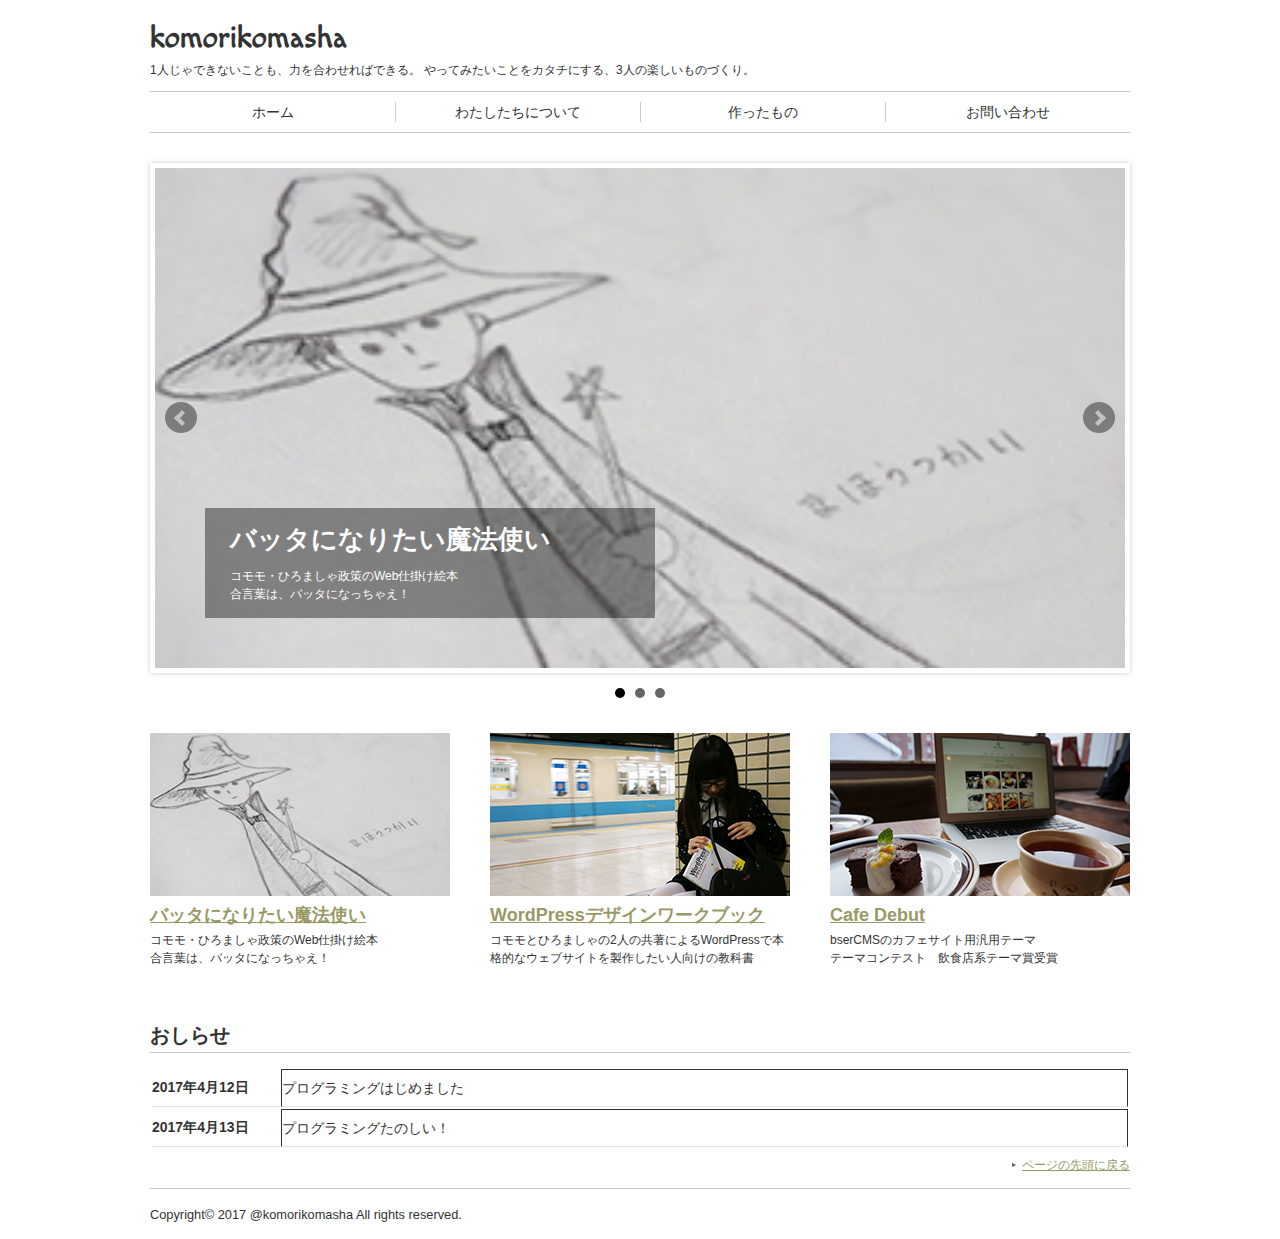
<file: www/index.html>
<!DOCTYPE html>
<html lang="ja">

<div id="page">
  <header id="pageHead">
      <meta charset="utf-8">
      <title>komorikomasha</title>
      <meta name="discliption" content="komorikomashaはコモモとかの活動紹介のサイトです。">
      <link rel="stylesheet" href="common/css/style.css">
      <link rel="stylesheet" href="common/css/normalize.css">

      <script src="common/js/jquery-3.2.1.min.js"></script>
      <script src="common/js/jquery.bxslider/jquery.bxslider.js"></script>
      <link rel="stylesheet" href="common/js/jquery.bxslider/jquery.bxslider.css">
      <script>$(document).ready(function(){
  $('.bxslider').bxSlider({
    auto: true,
    speed: 1000,
    pause: 4000
  });
});</script>

  </header>

  <body>

  <header id="pageHead">
    <h1 id="siteTitle" class="pageTitle">komorikomasha</h1>
    <p id="catchcopy">1人じゃできないことも、力を合わせればできる。
    やってみたいことをカタチにする、3人の楽しいものづくり。</p>
    <nav class="grobalNavi"> 
      <ul>
        <li><a href="index.html">ホーム</a></li>
        <li> <a href="about/index.html">わたしたちについて</a></li>
        <li><a href="portfolio/index.html">作ったもの</a></li>
        <li><a href="contact/index.html">お問い合わせ</a></li>
      </ul>
    </nav>
  </header>

  <div id="pageBody">
    <section class="mainVisual">
      <ul class="bxslider">
        <li>
          <div class="mainVisualText">
            <h1>バッタになりたい魔法使い</h1>
            <p>コモモ・ひろましゃ政策のWeb仕掛け絵本<br>合言葉は、バッタになっちゃえ！</p>
          </div>
          <img src="portfolio/images/index_03.jpg" width="980" height="500" alt="">
        </li>

        <li>
          <div class="mainVisualText">
            <h1>WordPressデザインワークブック</h1>
            <p>モモとひろましゃの2人の共著によるWordPressで本格的なウェブサイトを製作したい人向けの教科書</p>
          </div>
          <img src="portfolio/images/index_02.jpg" width="980" height="500" alt="">
        </li>

        <li>
          <div class="mainVisualText">
            <h1>Cafe Debut</h1>
            <p>bserCMSのカフェサイト用汎用テーマ<br>テーマコンテスト　飲食店系テーマ賞受賞</p>
          </div>
          <img src="portfolio/images/index_01.jpg" width="980" height="500" alt="">
        </li>        
      </ul>

    </section>

    <section class="portfolioIndex">
      <article>
        <a href="portfolio/03.html">
        <img src="portfolio/images/index_03.jpg" width="300" height="163" al></a>
        <h2><a href="portfolio/03.html">バッタになりたい魔法使い</a></h2>
        <p>コモモ・ひろましゃ政策のWeb仕掛け絵本<br>合言葉は、バッタになっちゃえ！</p>
      </article>
     
      <article>
        <a href="portfolio/02.html">
        <img src="portfolio/images/index_02.jpg" width="300" height="163" al></a>
        <h2><a href="portfolio/02.html">WordPressデザインワークブック</a></h2>
        <p>コモモとひろましゃの2人の共著によるWordPressで本格的なウェブサイトを製作したい人向けの教科書</p>
      </article>
      
      <article>
        <a href="portfolio/01.html">
        <img src="portfolio/images/index_01.jpg" width="300" height="163" al></a>
        <h2><a href="portfolio/01.html">Cafe Debut</a></h2>
        <p>bserCMSのカフェサイト用汎用テーマ<br>テーマコンテスト　飲食店系テーマ賞受賞</p>
      </article>
    </section>
    
    <section class="news">
      <h1>おしらせ</h1>
      <table>
        <tr>
          <th><time datetime="2017-04-12">2017年4月12日</time></th>
          <td>プログラミングはじめました</td>
        </tr>
        <tr>
          <th><time datetime="2017-04-13">2017年4月13日</timte></th>
          <td>プログラミングたのしい！</td>
        </tr>
      </table>
    </section> 

  </div>

  <p class="pagetop"> <a href="#page">ページの先頭に戻る</a></p>


  <footer id="pageFoot">
      <p id="copyright"><small>Copyright&copy; 2017 @komorikomasha All rights reserved.</small></p>
  </footer>

</div>

</body>
</html>
</file>
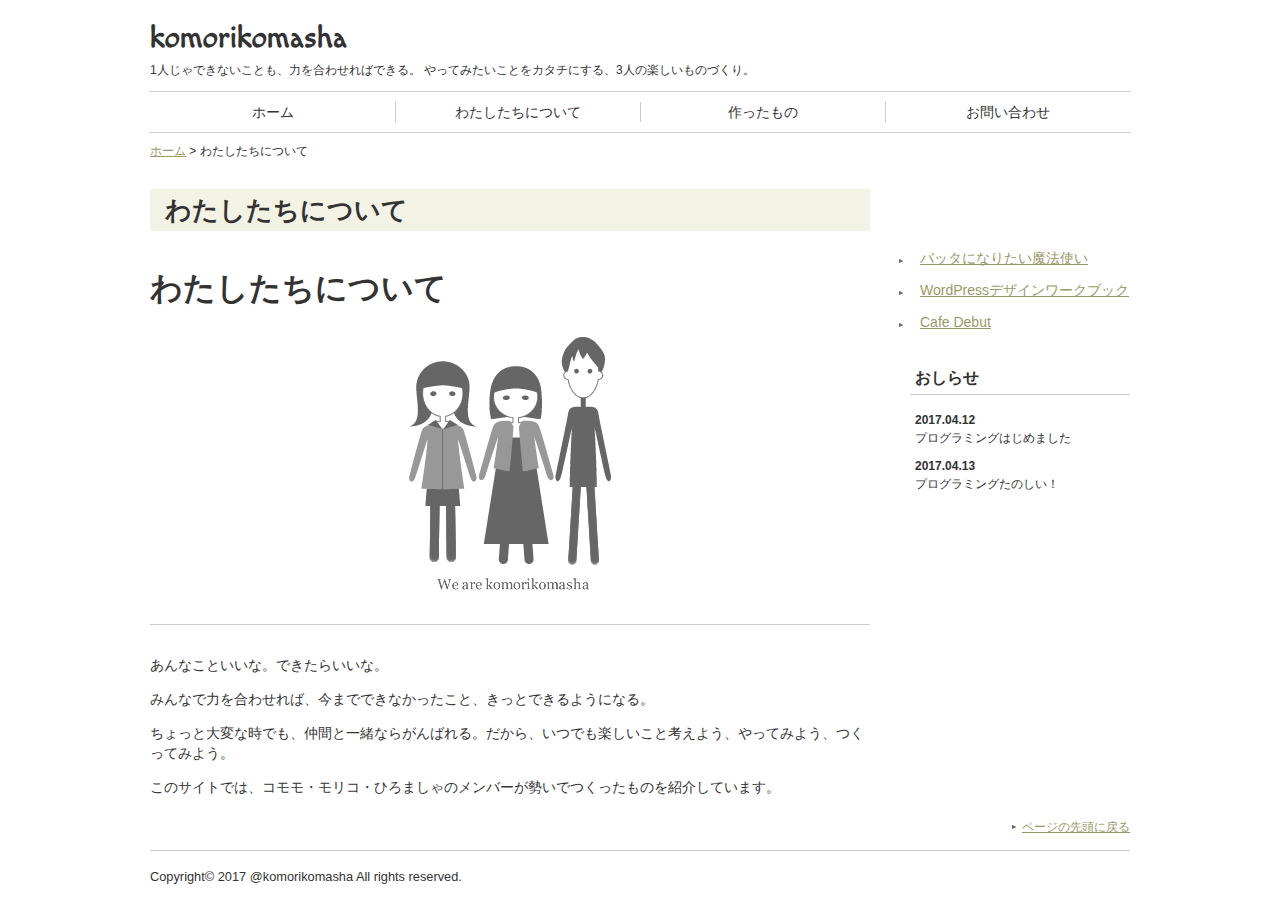
<file: www/about/index.html>
<!DOCTYPE html>
<html lang="ja">

<div id="page">
  <header id="pageHead">
      <meta charset="utf-8">
      <title>わたしたちについて</title>
      <link rel="stylesheet" href="../common/css/style.css">
      <link rel="stylesheet" href="../common/css/normalize.css">
  </header>

  <body>

  <header id="pageHead">
    <h1 id="siteTitle" class="pageTitle">komorikomasha</h1>
    <p id="catchcopy">1人じゃできないことも、力を合わせればできる。
    やってみたいことをカタチにする、3人の楽しいものづくり。</p>
    <nav class="grobalNavi"> 
      <ul>
        <li><a href="../index.html">ホーム</a></li>
        <li class="contact"> <a href="index.html">わたしたちについて</a></li>
        <li><a href="../portfolio/index.html">作ったもの</a></li>
        <li><a href="../contact/index.html">お問い合わせ</a></li>
      </ul>
    </nav>
  </header>

  <p class="topicPath">
    <a href="../index.html">ホーム</a> &gt; わたしたちについて
  </p>

  <div id="pageBody">
    <div id="pageBodyMain">
        <h1 class="pageTitle">わたしたちについて</h1>
    </div>
      <div id="pageBodyMain">
        <article clss="articleDetail">
          <h1 ckass="pageTitle">わたしたちについて</h1>
          <div class="imageCenter">
            <img src="images/img_01.png" alt="We Are Komorikomasha" width="202" height="253">
          </div>
          <p>あんなこといいな。できたらいいな。</p>
          <p>みんなで力を合わせれば、今までできなかったこと、きっとできるようになる。</p>
          <p>ちょっと大変な時でも、仲間と一緒ならがんばれる。だから、いつでも楽しいこと考えよう、やってみよう、つくってみよう。</p>
          <p>このサイトでは、コモモ・モリコ・ひろましゃのメンバーが勢いでつくったものを紹介しています。</p>
        </article>
      </div>

      <div id="pageBodySub">
         <nav class="localNavi"> 
          <ul>
            <li><a href="03.html">バッタになりたい魔法使い</a></li>
            <li><a href="02.html">WordPressデザインワークブック</a></li>
            <li><a href="01.html">Cafe Debut</a></li>
          </ul>
        </nav>
        <section class="newsList">
          <h2>おしらせ</h2>
          <ul>
            <li><time datetime="2017-04-12">2017.04.12</time>プログラミングはじめました</li>
            <li><time datetime="2017-04-12">2017.04.13</time>プログラミングたのしい！</li>
          </ul>
        </section>
      </div>

  </div>

  <p class="pagetop"> <a href="#page">ページの先頭に戻る</a></p>


  <footer id="pageFoot">
      <p id="copyright"><small>Copyright&copy; 2017 @komorikomasha All rights reserved.</small></p>
  </footer>

</div>

</body>
</html>
</file>
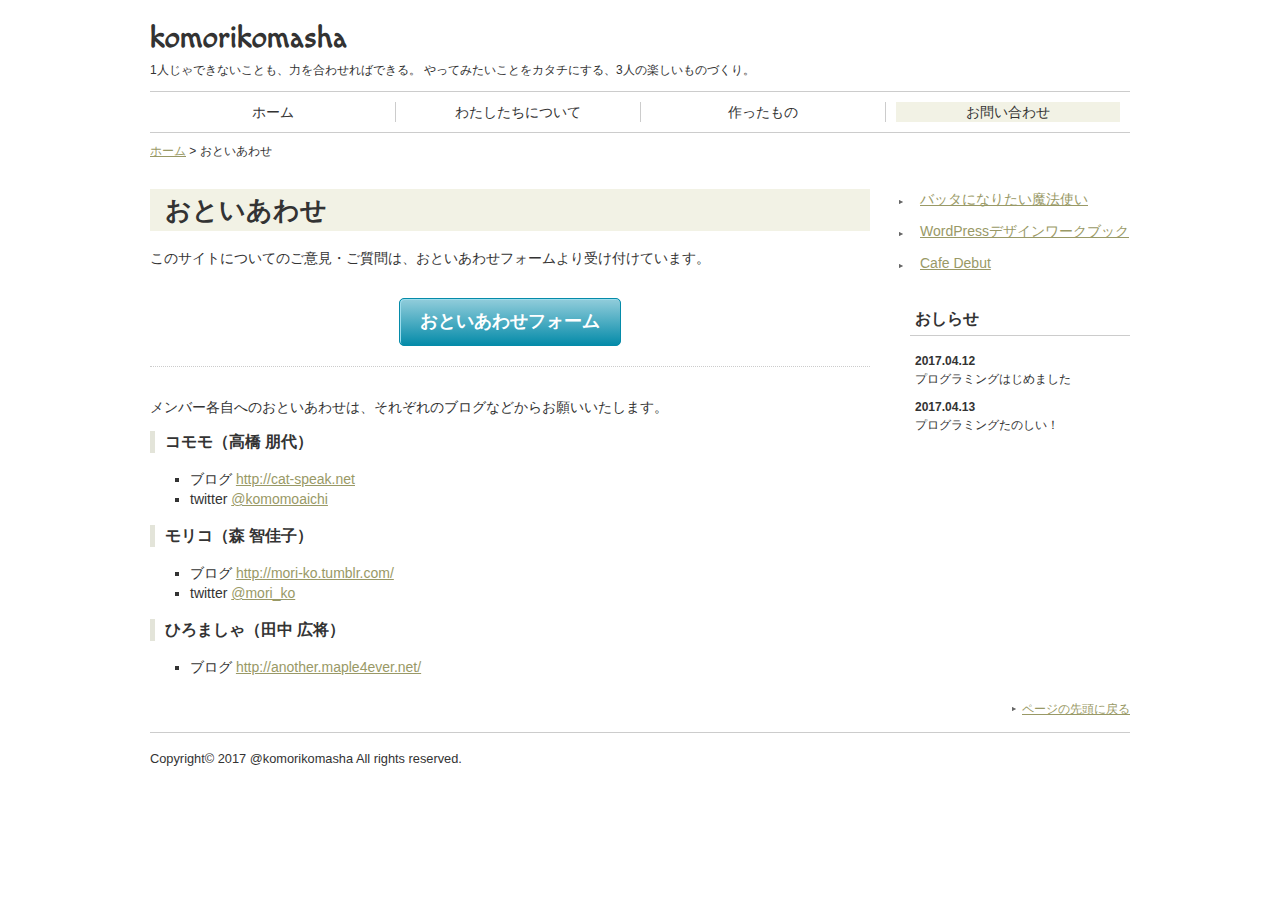
<file: www/contact/index.html>
<!DOCTYPE html>
<html lang="ja">

<div id="page">
  <header id="pageHead">
      <meta charset="utf-8">
      <title>作ったもの</title>
      <link rel="stylesheet" href="../common/css/style.css">
      <link rel="stylesheet" href="../common/css/normalize.css">
  </header>

  <body>

  <header id="pageHead">
    <h1 id="siteTitle" class="pageTitle">komorikomasha</h1>
    <p id="catchcopy">1人じゃできないことも、力を合わせればできる。
    やってみたいことをカタチにする、3人の楽しいものづくり。</p>
    <nav class="grobalNavi"> 
      <ul>
        <li><a href="../index.html">ホーム</a></li>
        <li> <a href="../about/index.html">わたしたちについて</a></li>
        <li><a href="../portfolio/index.html">作ったもの</a></li>
        <li class="current"><a href="index.html">お問い合わせ</a></li>
      </ul>
    </nav>
  </header>

  <p class="topicPath">
    <a href="../index.html">ホーム</a> &gt; おといあわせ
  </p>

  <div id="pageBody">
      <div id="pageBodyMain">
        <article class="articleDetail">
          <h1 class="pageTitle">おといあわせ</h1>

        <p>このサイトについてのご意見・ご質問は、おといあわせフォームより受け付けています。</p>
        <p class="btn"><a href="https://goo.gl/forms/KBG5Hlodp1RgxtVh2" target="_blank">おといあわせフォーム</a></p>
        <p>メンバー各自へのおといあわせは、それぞれのブログなどからお願いいたします。</p>

          <section>
            <h2 class="heading-typeB">コモモ（高橋 朋代）</h2>
            <ul>
              <li>ブログ <a href="http://cat-speak.net">http://cat-speak.net</a></li>
              <li>twitter <a href="https:twitter.com/komomoaichi">@komomoaichi</a></li>
            </ul>
          </section>
          
          <section>
            <h2 class="heading-typeB">モリコ（森 智佳子）</h2>
            <ul>
              <li>ブログ <a href="http://mori-ko.tumblr.com/">http://mori-ko.tumblr.com/</a></li>
              <li>twitter <a href="https:twitter.com/mori_ko">@mori_ko</a></li>
            </ul>
          </section>
          
          <section>
            <h2 class="heading-typeB">ひろましゃ（田中 広将）</h2>
            <ul>
              <li>ブログ <a href="http://another.maple4ever.net/">http://another.maple4ever.net/</a></li>
            </ul>
          </section>
        </article>
      </div>
        
      <div id="pageBodySub">
         <nav class="localNavi"> 
          <ul>
            <li><a href="03.html">バッタになりたい魔法使い</a></li>
            <li><a href="02.html">WordPressデザインワークブック</a></li>
            <li><a href="01.html">Cafe Debut</a></li>
          </ul>
        </nav>
        <section class="newsList">
          <h2>おしらせ</h2>
          <ul>
            <li><time datetime="2017-04-12">2017.04.12</time>プログラミングはじめました</li>
            <li><time datetime="2017-04-12">2017.04.13</time>プログラミングたのしい！</li>
          </ul>
        </section>
      </div>

  </div>

  <p class="pagetop"> <a href="#page">ページの先頭に戻る</a></p>


  <footer id="pageFoot">
      <p id="copyright"><small>Copyright&copy; 2017 @komorikomasha All rights reserved.</small></p>
  </footer>

</div>

</body>
</html>
</file>
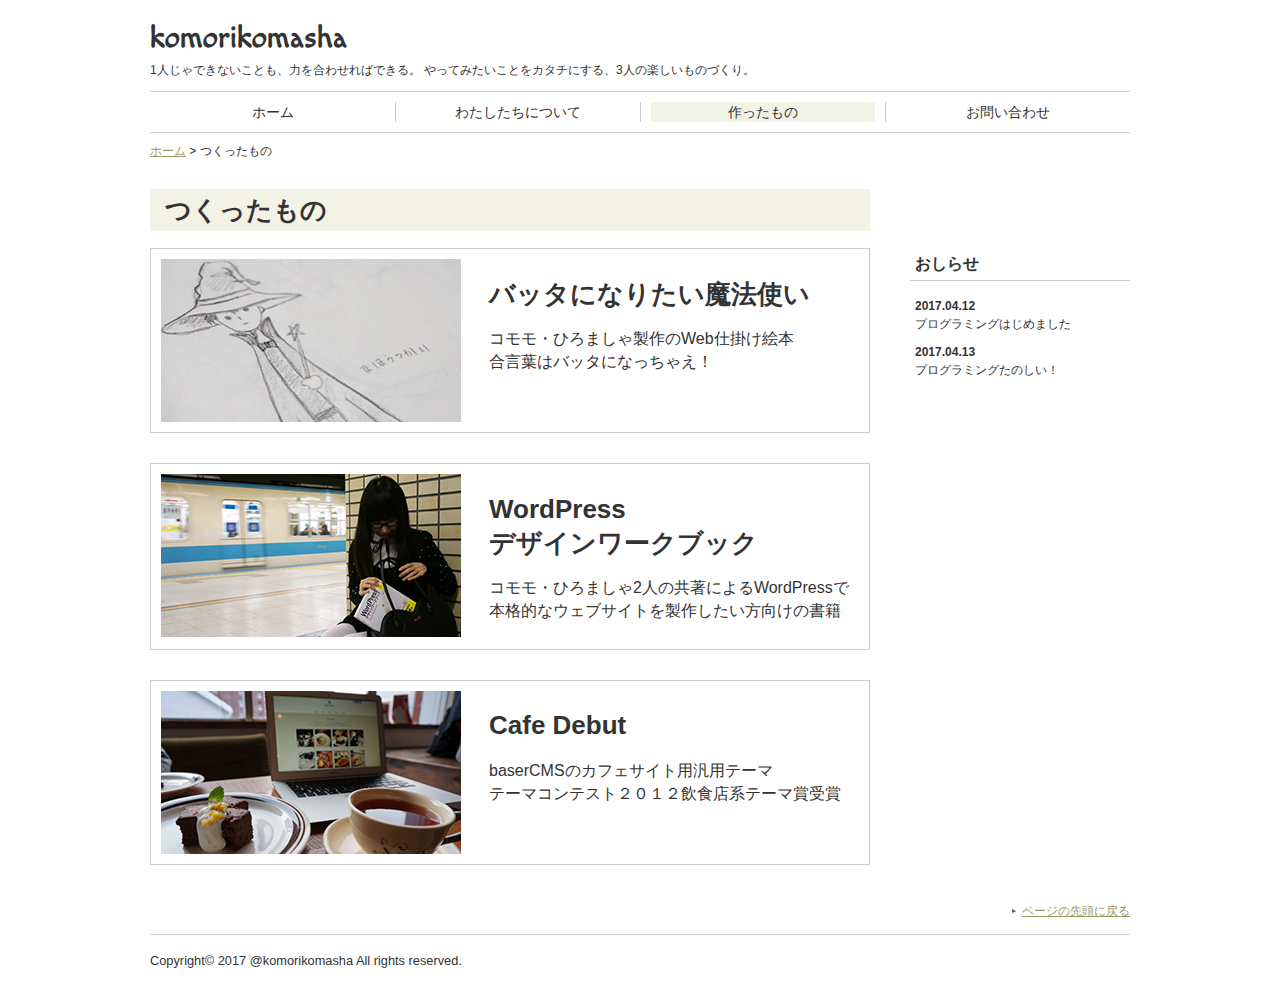
<file: www/portfolio/index.html>
<!DOCTYPE html>
<html lang="ja">

<div id="page">
  <header id="pageHead">
      <meta charset="utf-8">
      <title>作ったもの</title>
      <link rel="stylesheet" href="../common/css/style.css">
      <link rel="stylesheet" href="../common/css/normalize.css">
  </header>

  <body>

  <header id="pageHead">
    <h1 id="siteTitle" class="pageTitle">komorikomasha</h1>
    <p id="catchcopy">1人じゃできないことも、力を合わせればできる。
    やってみたいことをカタチにする、3人の楽しいものづくり。</p>
    <nav class="grobalNavi"> 
      <ul>
        <li><a href="../index.html">ホーム</a></li>
        <li> <a href="../about/index.html">わたしたちについて</a></li>
        <li class="current"><a href="index.html">作ったもの</a></li>
        <li><a href="../contact/index.html">お問い合わせ</a></li>
      </ul>
    </nav>
  </header>

  <p class="topicPath">
    <a href="../index.html">ホーム</a> &gt; つくったもの</p>


  <div id="pageBody">
    <div id="pageBodyMain">
        <h1 class="pageTitle">つくったもの</h1>
    </div>
      <div id="pageBodyMain">

        <section>
          <article class="articleList">
            <a href="03.html">
            <div class="articleListText">
              <h1>バッタになりたい魔法使い</h1>
              <p>コモモ・ひろましゃ製作のWeb仕掛け絵本<br>
              合言葉はバッタになっちゃえ！</p>  
            </div>
            <div class="articleListImage">
              <img src="images/index_03.jpg" width="300" height="163" alt="">
            </div>
            </a>
          </article>

          <article class="articleList">
            <a href="02.html">
            <div class="articleListText">
              <h1>WordPress<br>デザインワークブック</h1>
              <p>コモモ・ひろましゃ2人の共著によるWordPressで本格的なウェブサイトを製作したい方向けの書籍</p>
            </div>
            <div class="articleListImage">
              <img src="images/index_02.jpg" width="300" height="163" alt="">
            </div>
            </a>
          </article>

          <article class="articleList">
            <a href="01.html">
              <div class="articleListText">
                <h1>Cafe Debut</h1>
                <p>baserCMSのカフェサイト用汎用テーマ<br>
                テーマコンテスト２０１２飲食店系テーマ賞受賞</p>
              </div>
              <div class="articleListImage">
                <img src="images/index_01.jpg" width="300" height="163" alt="">
              </div>
            </a>
          </article>
          
        </div>

        <div id="pageBodySub">
          <section class="newsList">
            <h2>おしらせ</h2>
            <ul>
              <li><time datetime="2017-04-12">2017.04.12</time>プログラミングはじめました</li>
              <li><time datetime="2017-04-12">2017.04.13</time>プログラミングたのしい！</li>
            </ul>
          </section>
        </div>
      </section>

  </div>

  <p class="pagetop"> <a href="#page">ページの先頭に戻る</a></p>


  <footer id="pageFoot">
      <p id="copyright"><small>Copyright&copy; 2017 @komorikomasha All rights reserved.</small></p>
  </footer>

</div>

</body>
</html>
</file>
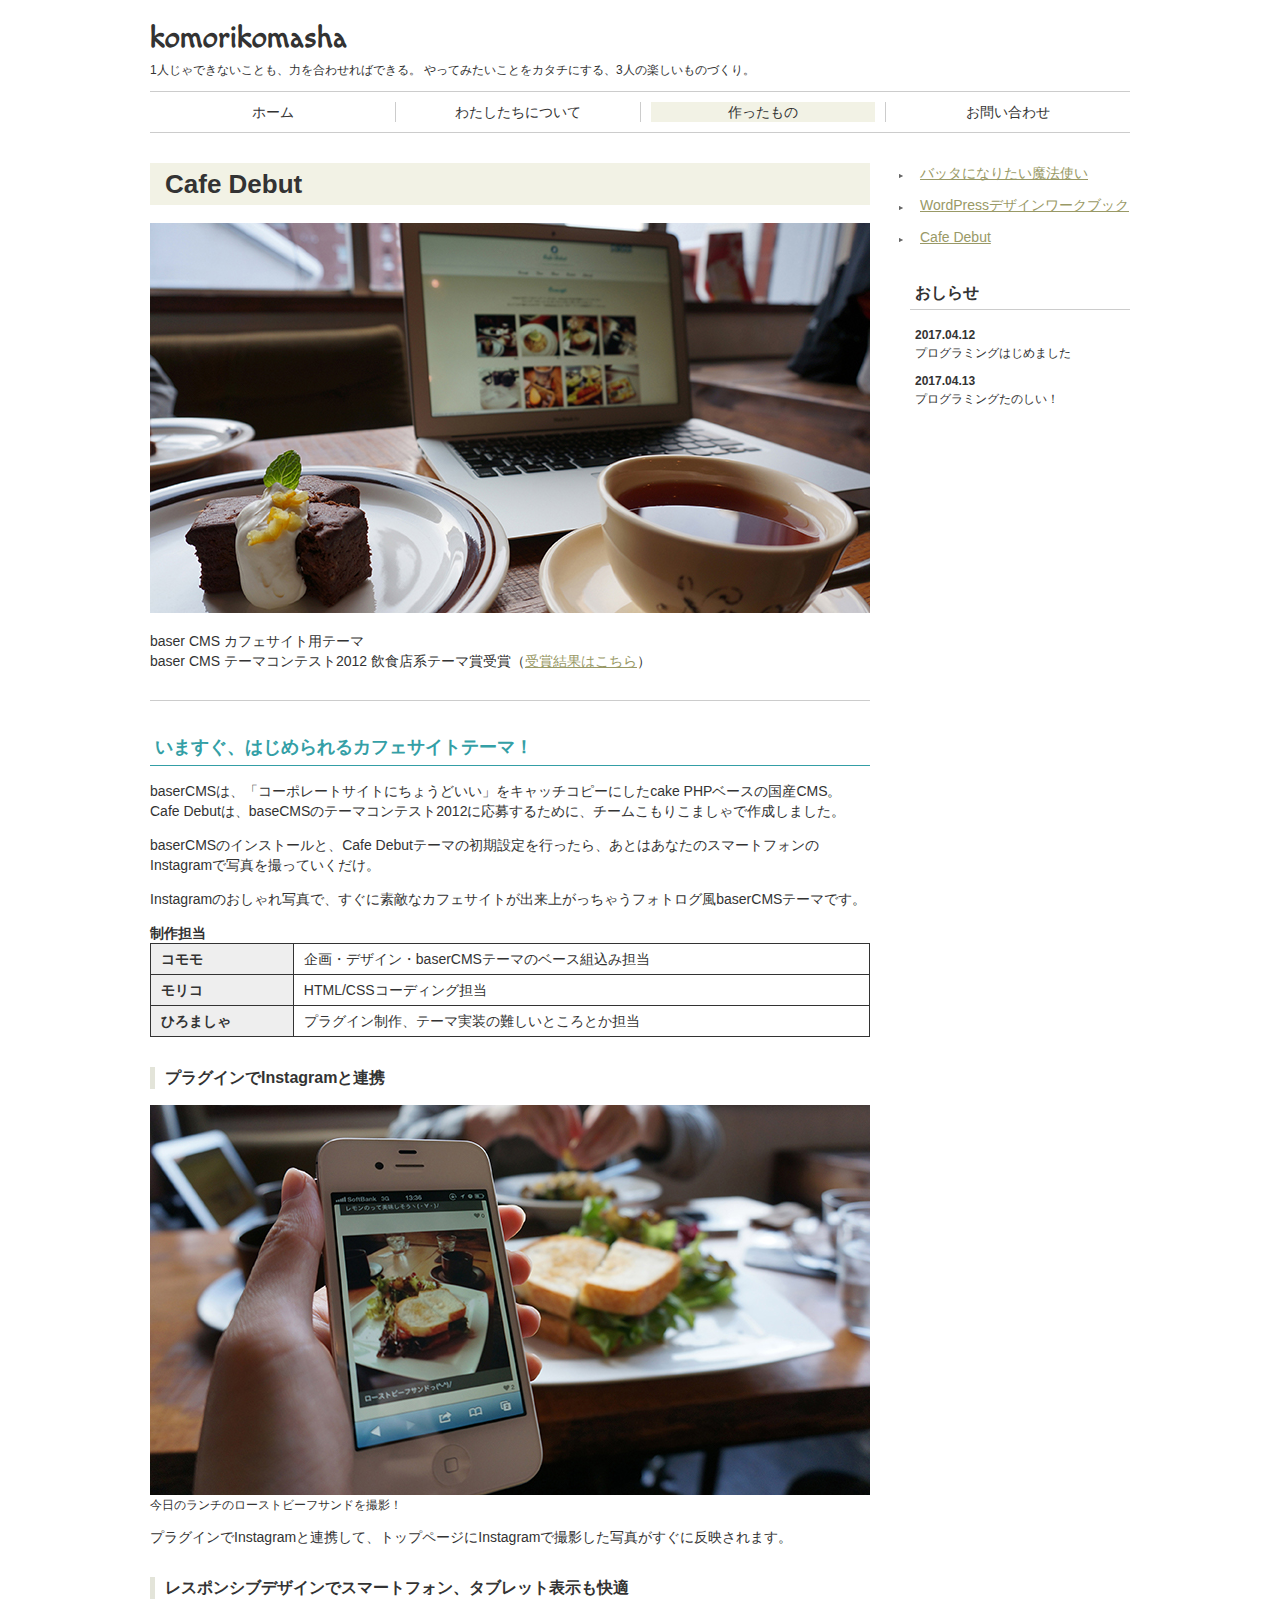
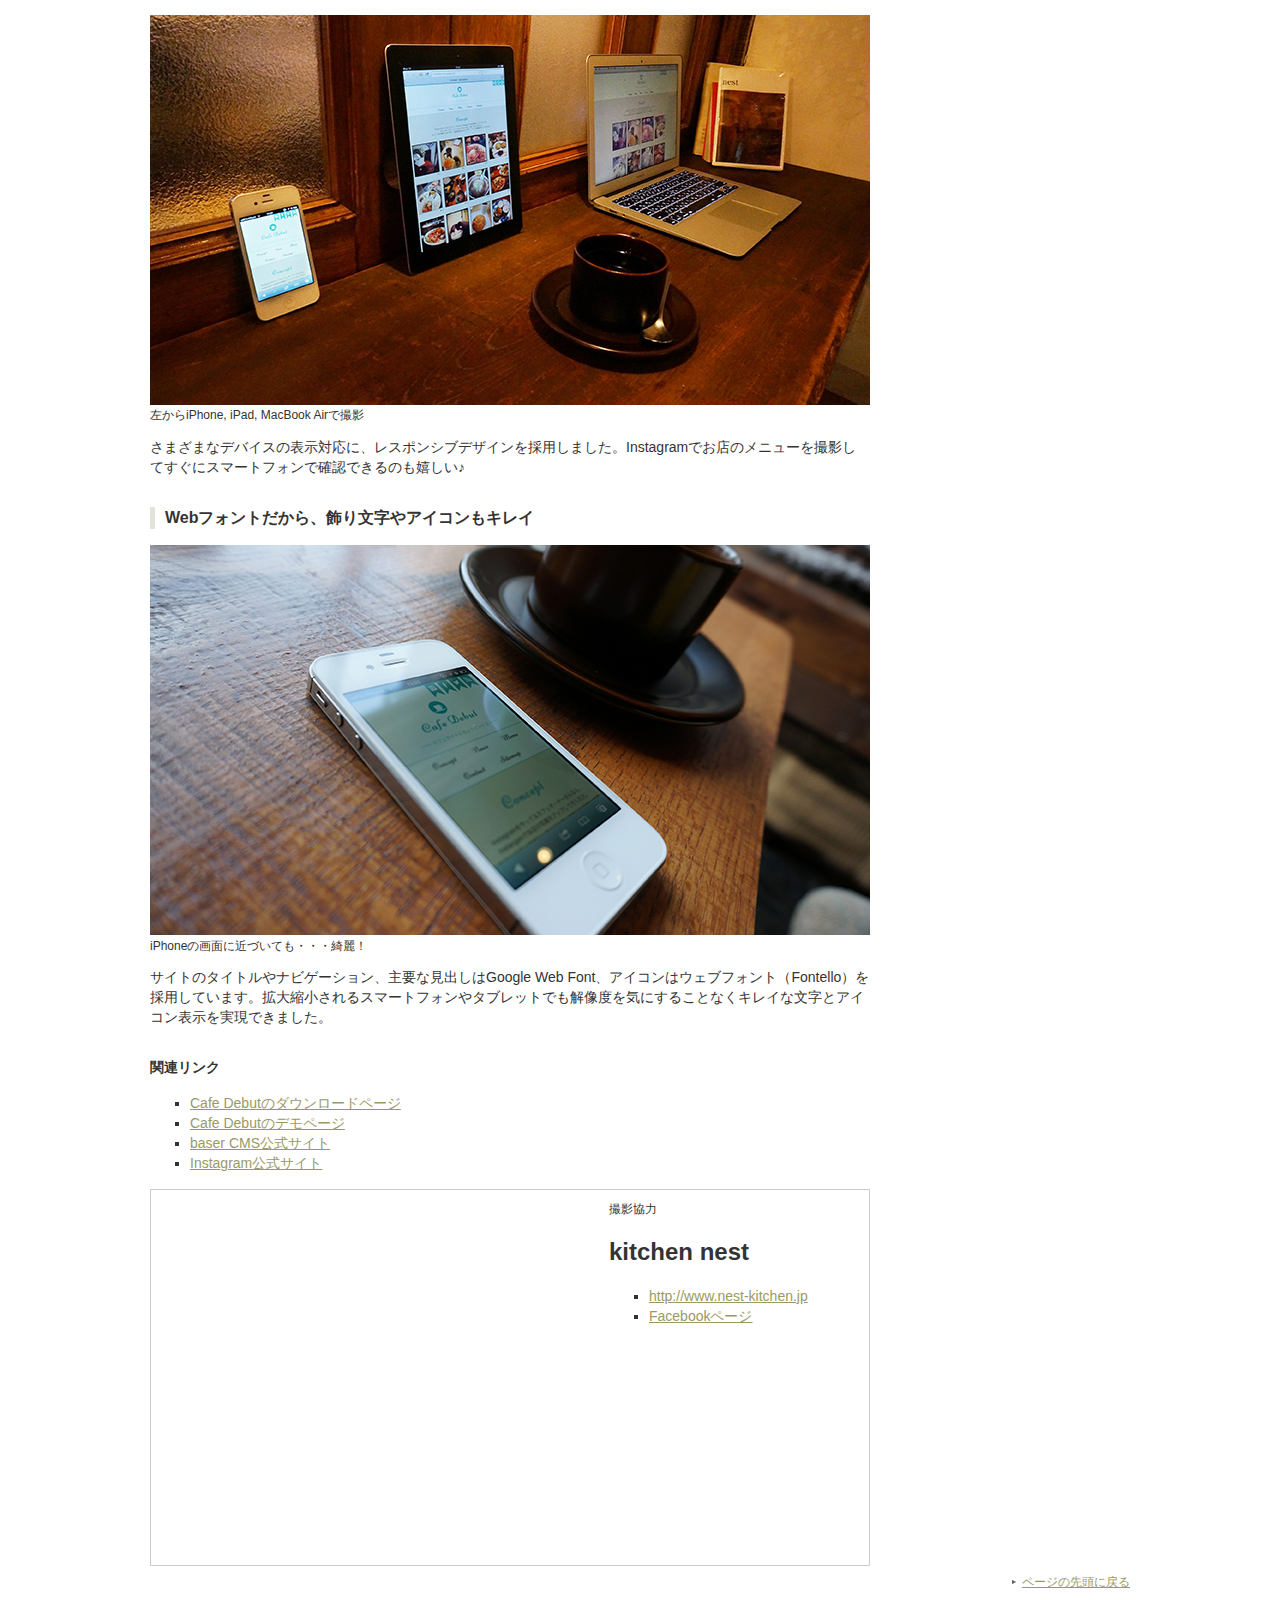
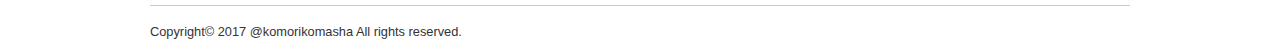
<file: www/portfolio/01.html>
<!DOCTYPE html>
<html lang="ja">

<div id="page">
  <header id="pageHead">
      <meta charset="utf-8">
      <title>ページのタイトル</title>
      <link rel="stylesheet" href="../common/css/style.css">
      <link rel="stylesheet" href="../common/css/normalize.css">
  </header>

  <body>

  <header id="pageHead">
    <h1 id="siteTitle" class="pageTitle">komorikomasha</h1>
    <p id="catchcopy">1人じゃできないことも、力を合わせればできる。
    やってみたいことをカタチにする、3人の楽しいものづくり。</p>
    <nav class="grobalNavi"> 
      <ul>
        <li><a href="../index.html">ホーム</a></li>
        <li> <a href="../about/index.html">わたしたちについて</a></li>
        <li class="current"><a href="index.html">作ったもの</a></li>
        <li><a href="../contact/index.html">お問い合わせ</a></li>
      </ul>
    </nav>
  </header>

  <div id="pageBody">
      <div id="pageBodyMain">
        <article class="articleDetail">
          <header class="articleDetailHead">
            <h1 class="pageTitle">Cafe Debut</h1>
            <img src="images/img_01_01.jpg" alt="" width="720" height="390">
            <p>
            baser CMS カフェサイト用テーマ<br>
              baser CMS テーマコンテスト2012 飲食店系テーマ賞受賞（<a href="http://contest.basercms.net/">受賞結果はこちら</a>）</p>
          </header>

        <section class="articleDetailBody">
          <h2 class="heading-typeA">いますぐ、はじめられるカフェサイトテーマ！</h2>
          <p>baserCMSは、「コーポレートサイトにちょうどいい」をキャッチコピーにしたcake PHPベースの国産CMS。Cafe Debutは、baseCMSのテーマコンテスト2012に応募するために、チームこもりこましゃで作成しました。</p>
          <p>baserCMSのインストールと、Cafe Debutテーマの初期設定を行ったら、あとはあなたのスマートフォンのInstagramで写真を撮っていくだけ。</p>
          <p>Instagramのおしゃれ写真で、すぐに素敵なカフェサイトが出来上がっちゃうフォトログ風baserCMSテーマです。</p>

          <table>
        			<caption>制作担当</caption>
        			<tr>
        				<th>コモモ</th>
        				<td>企画・デザイン・baserCMSテーマのベース組込み担当</td>
        			</tr>
        			<tr>
        				<th>モリコ</th>
        				<td>HTML/CSSコーディング担当</td>
        			</tr>
        			<tr>
        				<th>ひろましゃ</th>
        				<td>プラグイン制作、テーマ実装の難しいところとか担当</td>
        			</tr>
        		</table>

          <section>
            <h3 class="heading-typeB">プラグインでInstagramと連携</h3>
            <figure>
              <img src="images/img_01_02.jpg" alt="撮影した料理の写真もすぐにトップページで確認できます。" width="720" height="390" class="img_left">
              <figcaption>今日のランチのローストビーフサンドを撮影！</figcaption>
            </figure>
            <p>プラグインでInstagramと連携して、トップページにInstagramで撮影した写真がすぐに反映されます。</p>
          </section>

          <section>
          <h3 class="heading-typeB">レスポンシブデザインでスマートフォン、タブレット表示も快適</h3>
          <figure>
            <img src="images/img_01_03.jpg" alt="シマートフォン・タブレット・パソコンで表示すると、それぞれレイアウトが変わります。" width="720" height="390" >
            <figcaption>左からiPhone, iPad, MacBook Airで撮影</figcaption>
          </figure>
          <p>さまざまなデバイスの表示対応に、レスポンシブデザインを採用しました。Instagramでお店のメニューを撮影してすぐにスマートフォンで確認できるのも嬉しい♪</p>
          </section>

          <section>
          <h3 class="heading-typeB">Webフォントだから、飾り文字やアイコンもキレイ</h3>
          <figure>
            <img src="images/img_01_04.jpg" alt="スマートフォンの画面でも文字とアイコンの表示が劣化しません。" width="720" height="390">
            <figcaption>iPhoneの画面に近づいても・・・綺麗！</figcaption>
          </figure>
          <p>サイトのタイトルやナビゲーション、主要な見出しはGoogle Web Font、アイコンはウェブフォント（Fontello）を採用しています。拡大縮小されるスマートフォンやタブレットでも解像度を気にすることなくキレイな文字とアイコン表示を実現できました。</p>
          </section>

        </section>

        <footer class="artileDetailFoot">
            <section>
              <h2 class="heading-typeC">関連リンク</h2>
              <ul>
                <li><a href="http://basercms.net/themes/archives/14">Cafe Debutのダウンロードページ</a></li>
                <li><a href="http://cafedebut.cat-speal.net/">Cafe Debutのデモページ</a></li>
                <li><a href="http://basercms.net/">baser CMS公式サイト</a></li>
                <li><a href="http://instagram.com">Instagram公式サイト</a></li>
              </ul>
            </section>

            <aside class="creditUnit">
              <div class="creditUnitText">
                <p>撮影協力</p>
              <h2 class="heading-typec">kitchen nest</h2>
              <ul>
                <li><a href="http://wwww.nest-kitchen.jp" target="_blank">http://www.nest-kitchen.jp</a></li>
                <li><a href="http://wwww.facebook.com/KitchenNest" target="_blank">Facebookページ</a></li>
              </ul>
              </div>
              <div class="creditUnitMap">
                <iframe src="https://www.google.com/maps/embed?pb=!1m18!1m12!1m3!1d2915.300505174696!2d141.34429931583628!3d43.05614697914631!2m3!1f0!2f0!3f0!3m2!1i1024!2i768!4f13.1!3m3!1m2!1s0x5f0b298556e29c39%3A0x860dd7d9f0744b8b!2z5aSn5rSL44OT44Or!5e0!3m2!1sja!2sjp!4v1492775136406" width="425" height="350" frameborder="0" style="border:0" allowfullscreen></iframe>
              </div>
            </aside>
        </footer>

        </article>
      </div>

      <div id="pageBodySub">
         <nav class="localNavi"> 
          <ul>
            <li><a href="03.html">バッタになりたい魔法使い</a></li>
            <li><a href="02.html">WordPressデザインワークブック</a></li>
            <li><a href="01.html">Cafe Debut</a></li>
          </ul>
        </nav>
        <section class="newsList">
          <h2>おしらせ</h2>
          <ul>
            <li><time datetime="2017-04-12">2017.04.12</time>プログラミングはじめました</li>
            <li><time datetime="2017-04-12">2017.04.13</time>プログラミングたのしい！</li>
          </ul>
        </section>
      </div>

  </div>

  <p class="pagetop"> <a href="#page">ページの先頭に戻る</a></p>


  <footer id="pageFoot">
      <p id="copyright"><small>Copyright&copy; 2017 @komorikomasha All rights reserved.</small></p>
  </footer>

</div>

</body>
</html>
</file>
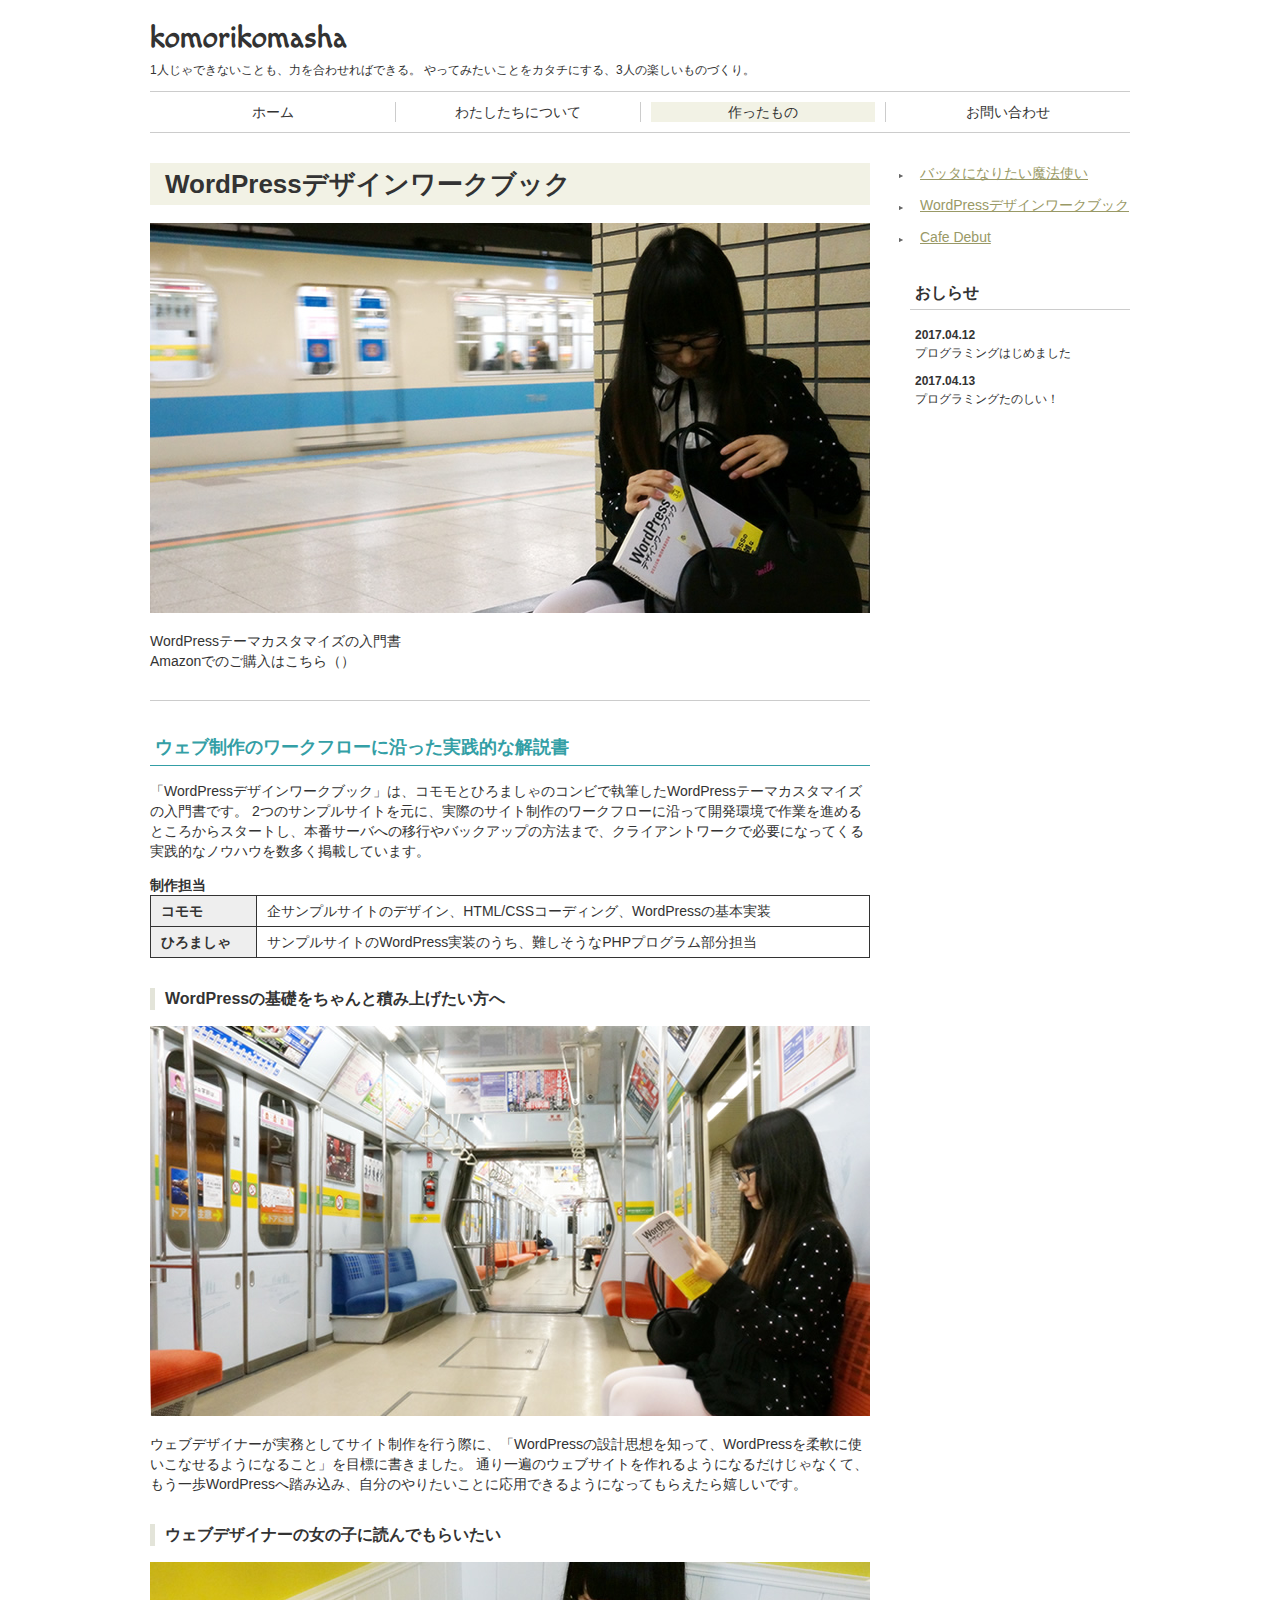
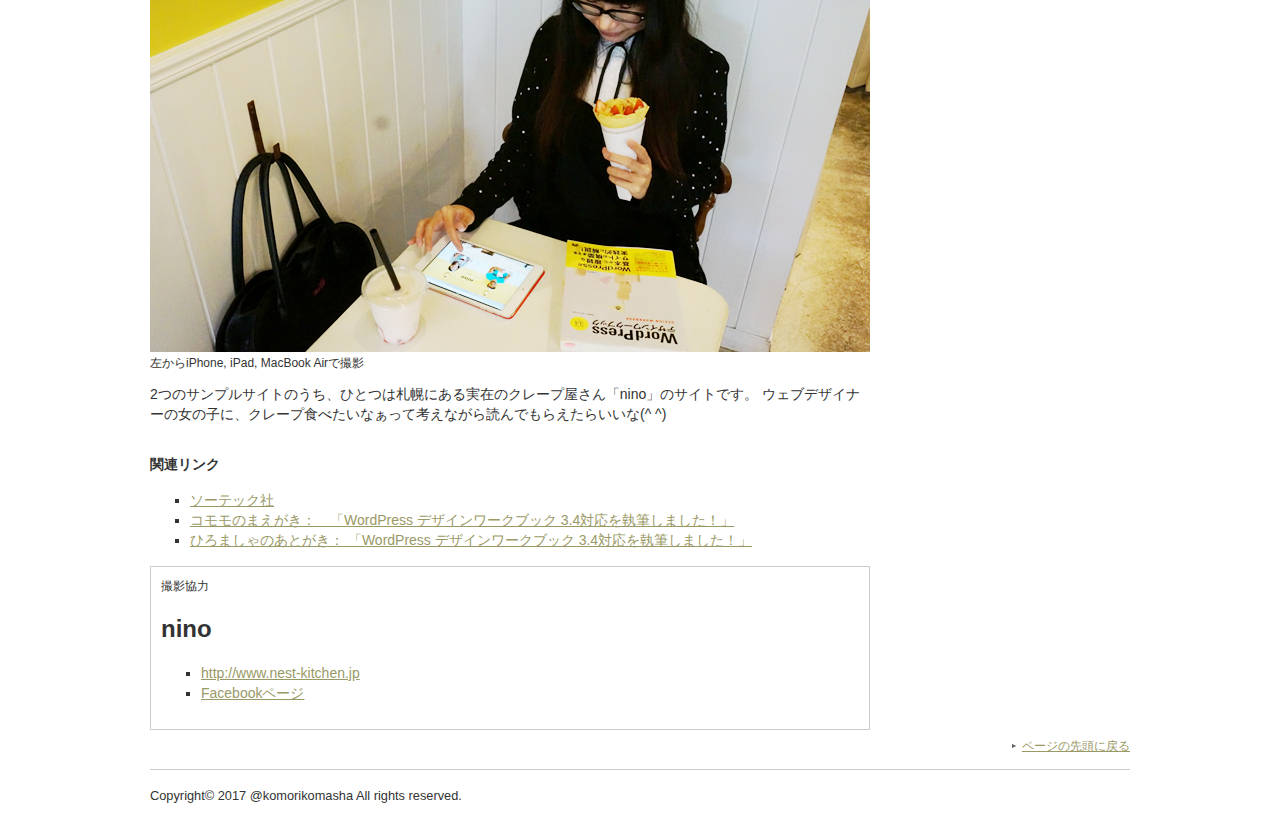
<file: www/portfolio/02.html>
<!DOCTYPE html>
<html lang="ja">

<div id="page">
  <header id="pageHead">
      <meta charset="utf-8">
      <title>WordPressデザインワークブック</title>
      <link rel="stylesheet" href="../common/css/style.css">
      <link rel="stylesheet" href="../common/css/normalize.css">
  </header>

  <body>

  <header id="pageHead">
    <h1 id="siteTitle" class="pageTitle">komorikomasha</h1>
    <p id="catchcopy">1人じゃできないことも、力を合わせればできる。
    やってみたいことをカタチにする、3人の楽しいものづくり。</p>
    <nav class="grobalNavi"> 
      <ul>
        <li><a href="../index.html">ホーム</a></li>
        <li> <a href="../about/index.html">わたしたちについて</a></li>
        <li class="current"><a href="index.html">作ったもの</a></li>
        <li><a href="../contact/index.html">お問い合わせ</a></li>
      </ul>
    </nav>
  </header>

  <div id="pageBody">
      <div id="pageBodyMain">
        <article class="articleDetail">
          <header class="articleDetailHead">
            <h1 class="pageTitle">WordPressデザインワークブック</h1>
            <img src="images/img_02_01.jpg" alt="" width="720" height="390">
            <p>
            WordPressテーマカスタマイズの入門書<br>
              Amazonでのご購入はこちら（<a href="http://www.amazon.co.jp/dp/4881669281"></a>）</p>
          </header>

        <section class="articleDetailBody">
          <h2 class="heading-typeA">ウェブ制作のワークフローに沿った実践的な解説書</h2>
          <p>「WordPressデザインワークブック」は、コモモとひろましゃのコンビで執筆したWordPressテーマカスタマイズの入門書です。
2つのサンプルサイトを元に、実際のサイト制作のワークフローに沿って開発環境で作業を進めるところからスタートし、本番サーバへの移行やバックアップの方法まで、クライアントワークで必要になってくる実践的なノウハウを数多く掲載しています。</p>

          <table>
        			<caption>制作担当</caption>
        			<tr>
        				<th>コモモ</th>
        				<td>企サンプルサイトのデザイン、HTML/CSSコーディング、WordPressの基本実装</td>
        			</tr>
        			<tr>
        				<th>ひろましゃ</th>
        				<td>サンプルサイトのWordPress実装のうち、難しそうなPHPプログラム部分担当</td>
        			</tr>
        		</table>

          <section>
            <h3 class="heading-typeB">WordPressの基礎をちゃんと積み上げたい方へ</h3>
            <figure>
              <img src="images/img_02_02.jpg" alt="撮影した料理の写真もすぐにトップページで確認できます。" width="720" height="390" class="img_left">
            </figure>
            <p>ウェブデザイナーが実務としてサイト制作を行う際に、「WordPressの設計思想を知って、WordPressを柔軟に使いこなせるようになること」を目標に書きました。
通り一遍のウェブサイトを作れるようになるだけじゃなくて、もう一歩WordPressへ踏み込み、自分のやりたいことに応用できるようになってもらえたら嬉しいです。</p>
          </section>

          <section>
          <h3 class="heading-typeB">ウェブデザイナーの女の子に読んでもらいたい</h3>
          <figure>
            <img src="images/img_02_03.jpg" alt="シマートフォン・タブレット・パソコンで表示すると、それぞれレイアウトが変わります。" width="720" height="390" >
            <figcaption>左からiPhone, iPad, MacBook Airで撮影</figcaption>
          </figure>
          <p>2つのサンプルサイトのうち、ひとつは札幌にある実在のクレープ屋さん「nino」のサイトです。
ウェブデザイナーの女の子に、クレープ食べたいなぁって考えながら読んでもらえたらいいな(^ ^)
</p>
          </section>

        </section>

        <footer class="artileDetailFoot">
            <section>
              <h2 class="heading-typeC">関連リンク</h2>
              <ul>
                <li><a href="http://www.sotechsha.co.jp/sp/928/">ソーテック社</a></li>
                <li><a href="http://www.sotechsha.co.jp/">コモモのまえがき：　「WordPress デザインワークブック 3.4対応を執筆しました！」</a></li>
                <li><a href="http://cat-speak.net/2012/07/05/482/">ひろましゃのあとがき： 「WordPress デザインワークブック 3.4対応を執筆しました！」</a></li>
              </ul>
            </section>

            <aside class="creditUnit">
              <p>撮影協力</p>
              <h2 class="heading-typec">nino</h2>
              <ul>
                <li><a href="http://wwww.nest-kitchen.jp" target="_blank">http://www.nest-kitchen.jp</a></li>
                <li><a href="http://wwww.facebook.com/KitchenNest" target="_blank">Facebookページ</a></li>
              </ul>
            </aside>
        </footer>

        </article>
      </div>

      <div id="pageBodySub">
         <nav class="localNavi"> 
          <ul>
            <li><a href="03.html">バッタになりたい魔法使い</a></li>
            <li><a href="02.html">WordPressデザインワークブック</a></li>
            <li><a href="01.html">Cafe Debut</a></li>
          </ul>
        </nav>
        <section class="newsList">
          <h2>おしらせ</h2>
          <ul>
            <li><time datetime="2017-04-12">2017.04.12</time>プログラミングはじめました</li>
            <li><time datetime="2017-04-12">2017.04.13</time>プログラミングたのしい！</li>
          </ul>
        </section>
      </div>

  </div>

<p class="pagetop"> <a href="#page">ページの先頭に戻る</a></p>


  <footer id="pageFoot">
      <p id="copyright"><small>Copyright&copy; 2017 @komorikomasha All rights reserved.</small></p>
  </footer>

</div>

</body>
</html>
</file>
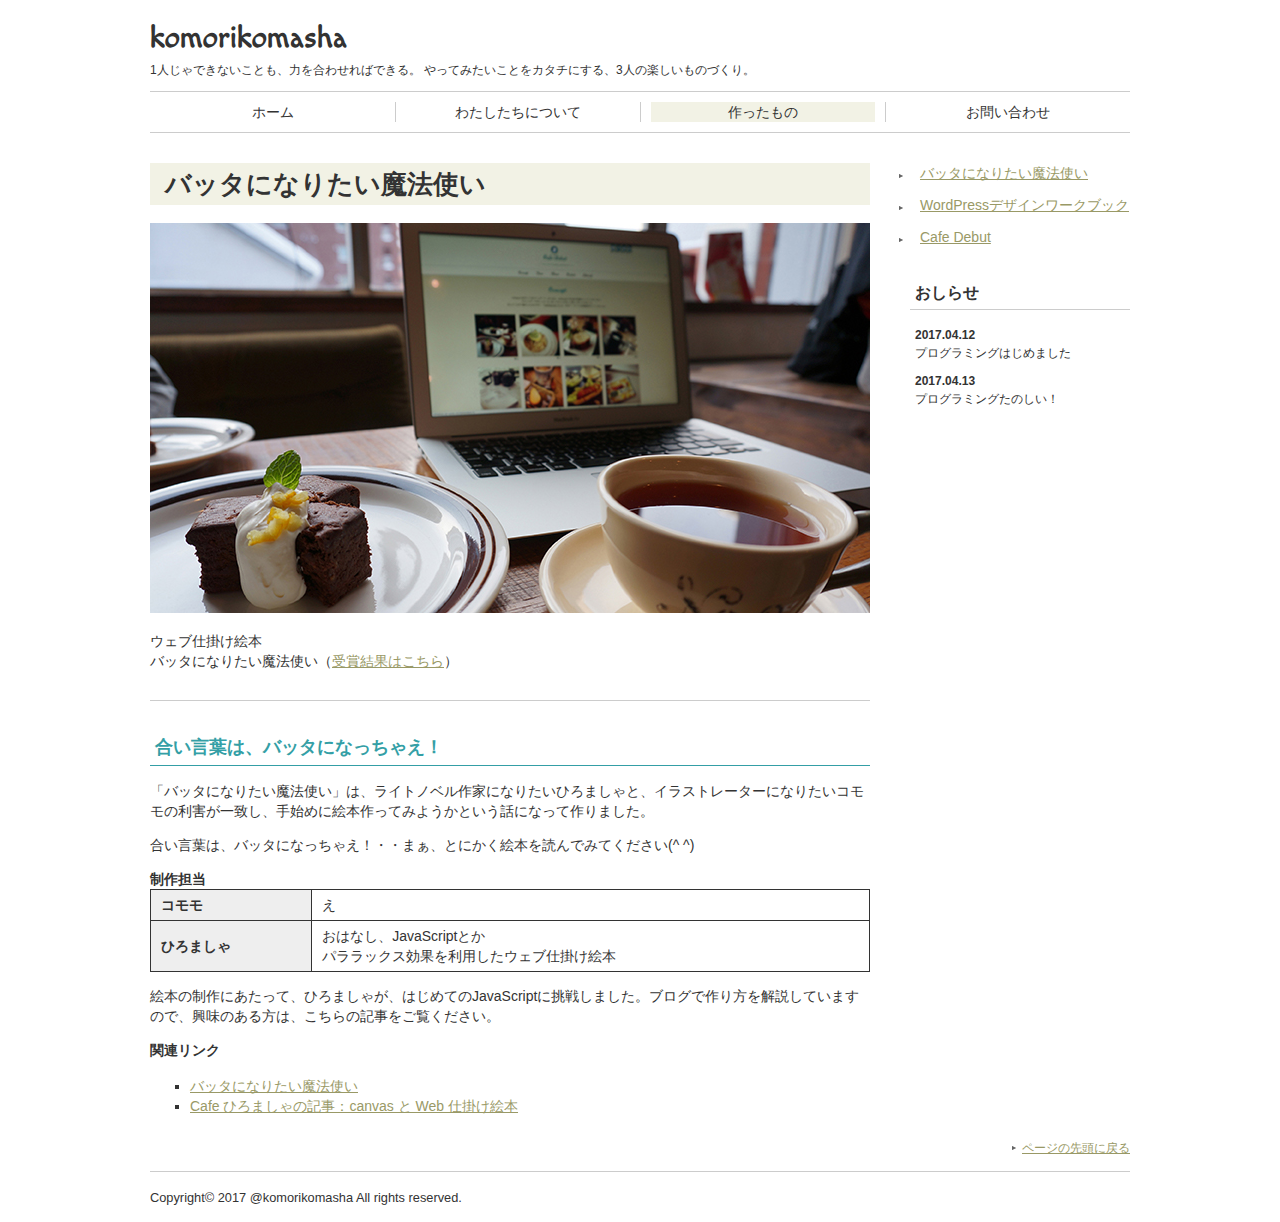
<file: www/portfolio/03.html>
<!DOCTYPE html>
<html lang="ja">

<div id="page">
  <header id="pageHead">
      <meta charset="utf-8">
      <title>バッタになりたい魔法使い</title>
      <link rel="stylesheet" href="../common/css/style.css">
      <link rel="stylesheet" href="../common/css/normalize.css">
  </header>

  <body>

  <header id="pageHead">
    <h1 id="siteTitle" class="pageTitle">komorikomasha</h1>
    <p id="catchcopy">1人じゃできないことも、力を合わせればできる。
    やってみたいことをカタチにする、3人の楽しいものづくり。</p>
    <nav class="grobalNavi"> 
      <ul>
        <li><a href="../index.html">ホーム</a></li>
        <li> <a href="../about/index.html">わたしたちについて</a></li>
        <li class="current"><a href="index.html">作ったもの</a></li>
        <li><a href="../contact/index.html">お問い合わせ</a></li>
      </ul>
    </nav>
  </header>

  <div id="pageBody">
      <div id="pageBodyMain">
        <article class="articleDetail">
          <header class="articleDetailHead">
            <h1 class="pageTitle">バッタになりたい魔法使い</h1>
            <img src="images/img_01_01.jpg" alt="" width="720" height="390">
            <p>
           ウェブ仕掛け絵本<br>
              バッタになりたい魔法使い（<a href="hhttp://pararaehon.com/">受賞結果はこちら</a>）</p>
          </header>

        <section class="articleDetailBody">
          <h2 class="heading-typeA">
            合い言葉は、バッタになっちゃえ！</h2>
          <p>「バッタになりたい魔法使い」は、ライトノベル作家になりたいひろましゃと、イラストレーターになりたいコモモの利害が一致し、手始めに絵本作ってみようかという話になって作りました。</p>
          <p>合い言葉は、バッタになっちゃえ！・・まぁ、とにかく絵本を読んでみてください(^ ^)</p>

          <table>
        			<caption>制作担当</caption>
        			<tr>
        				<th>コモモ</th>
        				<td>え</td>
        			</tr>
        			<tr>
        			<tr>
        				<th>ひろましゃ</th>
        				<td>おはなし、JavaScriptとか<br>パララックス効果を利用したウェブ仕掛け絵本</td>
        			</tr>
        		</table>

            <p>絵本の制作にあたって、ひろましゃが、はじめてのJavaScriptに挑戦しました。ブログで作り方を解説していますので、興味のある方は、こちらの記事をご覧ください。</p>

          

        </section>

        <footer class="artileDetailFoot">
            <section>
              <h2 class="heading-typeC">関連リンク</h2>
              <ul>
                <li><a href="http://pararaehon.com/">バッタになりたい魔法使い</a></li>
                <li><a href="http://another.maple4ever.net/archives/1805/">Cafe ひろましゃの記事：canvas と Web 仕掛け絵本</a></li>
              </ul>
            </section>

        </footer>

        </article>
      </div>

      <div id="pageBodySub">
         <nav class="localNavi"> 
          <ul>
            <li><a href="03.html">バッタになりたい魔法使い</a></li>
            <li><a href="02.html">WordPressデザインワークブック</a></li>
            <li><a href="01.html">Cafe Debut</a></li>
          </ul>
        </nav>
        <section class="newsList">
          <h2>おしらせ</h2>
          <ul>
            <li><time datetime="2017-04-12">2017.04.12</time>プログラミングはじめました</li>
            <li><time datetime="2017-04-12">2017.04.13</time>プログラミングたのしい！</li>
          </ul>
        </section>
      </div>

  </div>

<p class="pagetop"> <a href="#page">ページの先頭に戻る</a></p>


  <footer id="pageFoot">
      <p id="copyright"><small>Copyright&copy; 2017 @komorikomasha All rights reserved.</small></p>
  </footer>

</div>

</body>
</html>
</file>
<file: www/common/css/style.css>
@import url('https://fonts.googleapis.com/css?family=Macondo');

body{
  color: #333333;
  font-family: sans-serif;
 }

/*リンク*/
a{
  color:#999966;
}
a:hover{
  color:#996600;
}

#page{
  width: 980px;
  margin:0 auto;
}


 /*page*/

#pageBody{
  margin-top: 30px;
}

#pageBody:after{
  content:"";
  clear:both;
  display: block;
}

#pageBodyMain{
  width: 720px;
  float: left;
}

#pageBodySub{
  width: 220px;
  float: right;
}

/*パンくずナビ*/
.topicPath{font-size: 12px;}

/*ページの先頭へもどる*/
.pagetop{
  font-size: 12px;
  text-align: right;
  margin-top: 10px;
}

.pagetop a{
  background-image: url("../images/ico_pagetop.png");
  background-repeat: no-repeat;
  background-position: 0 50%;
  padding-left: 10px;
}

/* ---サブカラム内の装飾--- */
#pageBodySub h2{
  font-size: 16px;
  line-height: 1.375;
  padding: 5px;
  margin-top: 0;
  border-bottom: 1px solid #CCCCCC;
}

/*おしらせ*/
#pageBodySub .newsList ul{
  list-style: none;
  padding: 0;
}


#pageBodySub .newsList ul li{
  font-size: 12px;
  line-height: 1.5;
  margin: 10px 5px;
}

#pageBodySub .newsList ul li time{
  font-weight: bold;
  display: block;
}

/*ローカルナビ*/
#pageBodySub .localNavi ul li{
  font-size: 14px;
  line-height: 1.429;
  margin-bottom: 12px;
  list-style-image: url("../images/ico_arrow.png");
  background-repeat: no-repeat;
  background-position: 0 8px;
  padding-left: 10px;
}

#pageBodySub .localNavi ul{
  margin: 0 0 30px;
  padding-left: 0;
}



/* ---メインカラム内の装飾--- */

 /*ページヘッダー*/
 #pageHead #siteTitle{
   font-size: 30px;
   line-height:1.2;
   margin-bottom: 0;
   font-family: 'Macondo', cursive;
 }

 #pageHead #catchcopy{
   font-size: 12px;
   line-height: 1.5;
   margin-top: 5px;
 }

 /*グローバルナビ*/
#pageHead .grobalNavi{
  border: solid #CCCCCC;
  border-width: 1px 0;
  padding:10px 0;
}

#pageHead .grobalNavi ul{
  padding: 0;
  margin: 0;
}

#pageHead .grobalNavi ul:after{
  content:"";
  clear:both;
  display:block;
}

#pageHead .grobalNavi ul li{
  list-style: none;
  width: 245px;
  float:left; 
  border-left: solid 1px #CCCCCC;
  padding:0 10px;
  -moz-box-sizing: border-box;
  box-sizing:border-box;
  text-align:center;
  font-size:14px;
  line-height:1.429;
}

#pageHead .grobalNavi ul li:first-child{
  border-left:none;
}

#pageHead .grobalNavi ul li a{
  color:inherit;
  text-decoration: none;
  display:block;
}

#pageHead .grobalNavi ul li a:hover,
#pageHead .grobalNavi ul li.current a{
  background-color: #F2F2E5;
}

/*ページフッター*/
#copyright #pageFoot small{
  font-size: 12px;
  line-height: 1.5;

}

#pageFoot{
  border-top: solid 1px #CCCCCC;
  margin-top: 15px;
}

#pageBodyMain p{
  font-size:14px;
  line-height: 1.429;
 }

/*リスト*/
#pageBodyMain ul li{
  font-size: 14px;
  list-style-type:square;
  line-height: 1.429;
}

/*マップ*/
#pageBodyMain .creditUnit{
  padding:10px;
  border:solid 1px #CCCCCC;
}

 #pageBodyMain .creditUnit:after{
  content: "";
  clear: both;
  display: block;
 }

#pageBodyMain .creditUnit .creditUnitText{
  float: right;
  width: 250px;
}

#pageBodyMain .creditUnit .creditUnitMap{
  float: left;
  width: 200px;
}

#pageBodyMain .creditUnit p{
  font-size: 12px;
  line-height:1.5;
  margin: 0;
}

/*表*/
#pageBodyMain table {
  font-size:14px;
  border:1px solid #333333;
  border-collapse: collapse;
  width:100%;
  line-height: 1.429;
}

#pageBodyMain table th, table td{
  border:1px solid #333333;
  padding:5px 10px;
}

#pageBodyMain table th{
  background-color: #EEEEEE;
  text-align:left;
}

#pageBodyMain table caption{
  text-align:left;
  font-weight: bold;
}

/*画像キャプション*/
#pageBodyMain figcaption{
  font-size: 12px;
}

/*画像*/
#pageBodyMain figure{
  margin:0;
}

/*見出し*/
#pageBodyMain .pageTitle{
  font-size: 26px;
  background-color: #f2F2E5;
  padding: 5px 15px;
  line-height: 1.231;
  margin-top: 0;
 }

#pageBodyMain .heading-typeA{
  font-size: 18px;
  color:#349FA6;
  border-bottom: solid 1px #349FA6;
  padding: 5px;
  line-height: 1.333;
 }

#pageBodyMain .heading-typeB{
  font-size: 16px;
  border-left:solid 5px #E3E4D9;
  padding-left: 10px;
  line-height: 1.375;

 }

#pageBodyMain .heading-typeC{
  font-size: 14px;
  line-height: 1.429;
 }

#pageBodyMain .articleDetailHead{
  border-bottom:solid 1px #CCCCCC;
  margin-bottom:30px;
  padding-bottom: 15px;
}

#pageBodyMain .articleDetailFoot{
  margin-top:30px;
  padding-top: 15px;
}

#pageBodyMain .articleDetailBody section{
  margin:30px 0px;
}

/*トップページ*/
#pageBody .mainVisual{
  position: relative;
}

#pageBody .mainVisual img{
  vertical-align: bottom;
}

#pageBody .mainVisual .mainVisualText{
  position: absolute;
  left: 50px;
  bottom: 50px;
  color: #FFF;
  background-color: rgba(0,0,0,0.4);
  width: 400px;
  padding: 15px 25px;
  -moz-box-sizing: border-top;
  /*paddingをboxに含むためのもの*/
  box-sizing: border-top;
  
}

#pageBody .mainVisual .mainVisualText h1{
  font-size: 26px;
  line-height: 1.231;
  margin: 0;
}

#pageBody .mainVisual .mainVisualText p{
  font-size: 12px;
  line-height: 1.5;
  margin-bottom: 0;
}

#pageBody .mainVisual ul {
  margin: 0;
  padding: 0;
  list-style-type: none;
}

#pageBody .mainVisual ul li{
  position: relative;
}

/*つくったものインデックス*/
#pageBody .portfolioIndex{
  margin-top: 40px;
}

#pageBody .portfolioIndex:after {
  content: "";
  clear: both;
  display: block;
}

 #pageBody .portfolioIndex article:first-child{
  margin-left: 0px;
 }

#pageBody .portfolioIndex article{
  width: 300px;
  float: left;
  margin-left: 40px;
}

#pageBody .portfolioIndex article h2{
  font-size: 18px;
  margin: 5px 0;
}

#pageBody .portfolioIndex article p{
  font-size: 12px;
  margin-top: 0;
  line-height: 1.5;
}

/*おしらせ*/
#pageBody .news{
  margin-top: 40px;
}

#pageBody .news h1{
  font-size: 20px;
  border-bottom: 1px solid #CCCCCC;
  padding: 5px 0;
}

#pageBody .news table{
  width:100%;  
}

#pageBody .news table tr td{
  width: 100%;
}

#pageBody .news table tr th,
#pageBody .news table tr td{
  font-size: 14px;
  border-bottom: 1px dotted #CCCCCC;
  padding: 10px 0;
  vertical-align: top;
}

#pageBody .news table tr th{
  white-space: nowrap;
  padding-right: 30px;
}


/*わたしたちについてのページ*/
#pageBodyMain .imageCenter{
  text-align: center;
  border-bottom: 1px solid #CCCCCC;
  padding-bottom: 30px;
  margin: 30px 0;
}

/*つくったものページ*/
#pageBodyMain .articleList{
  border: solid 1px #CCCCCC;
  margin-bottom: 30px;
}

#pageBodyMain .articleList a{
  display: block;
  padding: 10px;
  color: inherit;
  text-decoration: none;
}

#pageBodyMain .articleList a:after {
  content: "";
  clear: both;
  display: block;
}

#pageBodyMain .articleList a:hover{
  opacity: 0.7;
}

#pageBodyMain .articleList a .articleListText{
  width: 370px;
  float: right;
}

#pageBodyMain .articleList a .articleListImage{
  width: 300px;
  float: left;
}

#pageBodyMain .articleList a .articleListText h1{
  font-size: 26px;
  line-height: 1.308;
}

#pageBodyMain .articleList a .articleListText p{
  font-size: 16px;
  line-height: 1.429;
}

#pageBodyMain .articleList a .articleListImage img{
  vertical-align: bottom;
}

/*お問い合わせ*/
#pageBodyMain .btn{
  text-align: center;
  padding-bottom: 20px;
  margin: 30px 0;
  border-bottom: 1px dotted #CCCCCC;
}

#pageBodyMain .btn a {
  font-size: 18px;
  font-weight: bold;
  text-decoration: none;
  color: #FFFFFF;
  background-color: #058BA9;
  padding: 10px 20px;
  border-radius: 5px;
  background-image: -webkit-linear-gradient(top, #92CDDB,#058BA9);
  background-image: linear-gradient(to bottom, #92CDDB, #058BA9);
  border: 1px solid #058BA9;
  box-shadow: 1px 1px 0 #9DDDED inset;
  text-shadow: 0px -1px 0 #3333333;
  display: inline-block;
}

#pageBodyMain .btn a:hover{
  opacity: 0.7;
}
</file>
